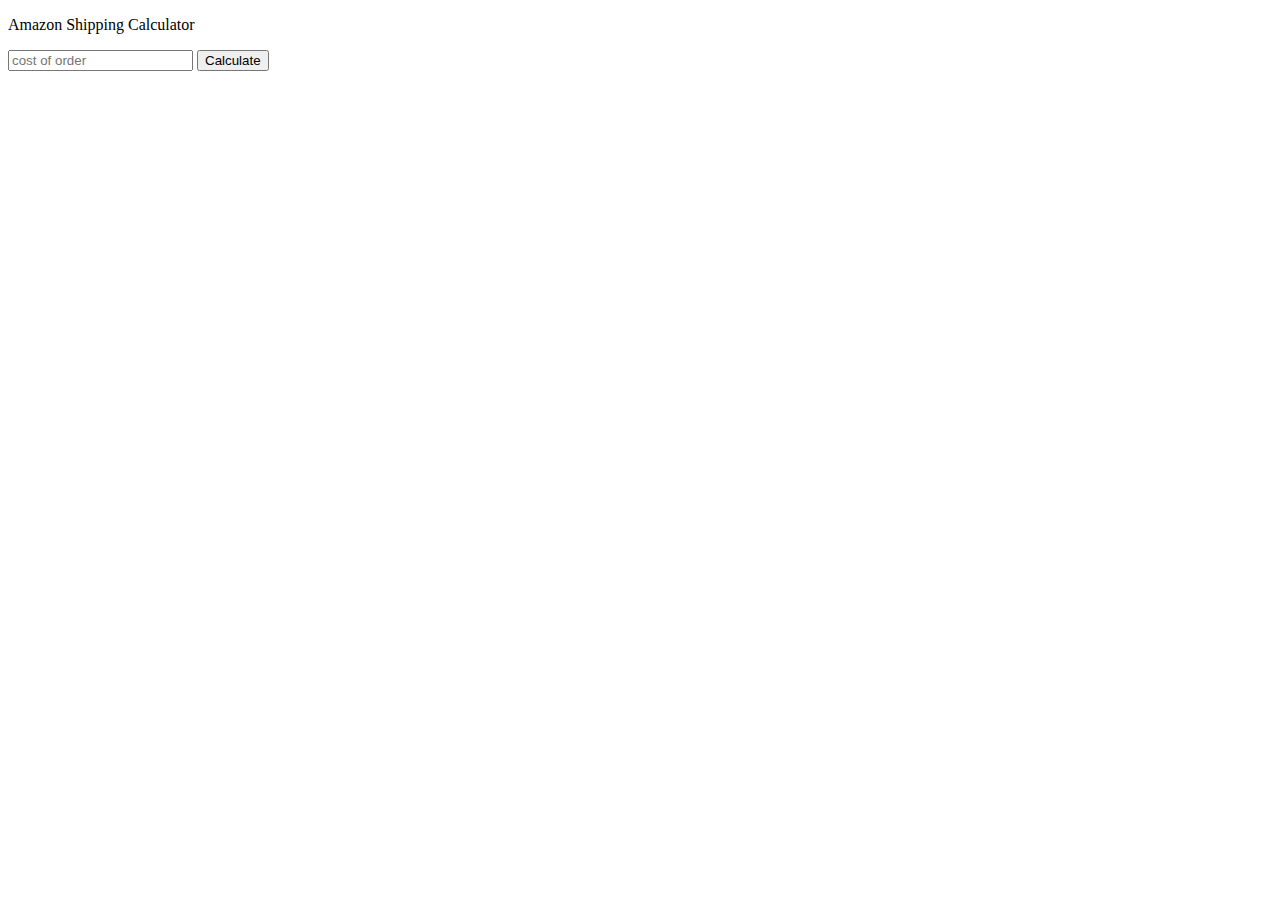
<file: Amazon-Clone/index.html>
<!DOCTYPE html>
<html lang="en">
  <head>
    <meta charset="UTF-8" />
    <meta name="viewport" content="width=device-width, initial-scale=1.0" />
    <title>Amazon</title>
  </head>
  <body>
    <p>Amazon Shipping Calculator</p>
    <input
      class="js-cost"
      placeholder="cost of order"
      onkeydown="handleCostKeyDown(event)"
    />
    <button onclick="calculatePrice() ">Calculate</button>
    <p class="js-price"></p>
    <script>
      function handleCostKeyDown(event) {
        if (event.key === "Enter") {
          calculatePrice();
        }
      }
      function calculatePrice() {
        const inputElement = document.querySelector(".js-cost");
        let cost = Number(inputElement.value);
        let price = cost < 40 ? cost + 10 : cost;
        document.querySelector(".js-price").innerHTML = price + "$";
      }
    </script>
  </body>
</html>
</file>
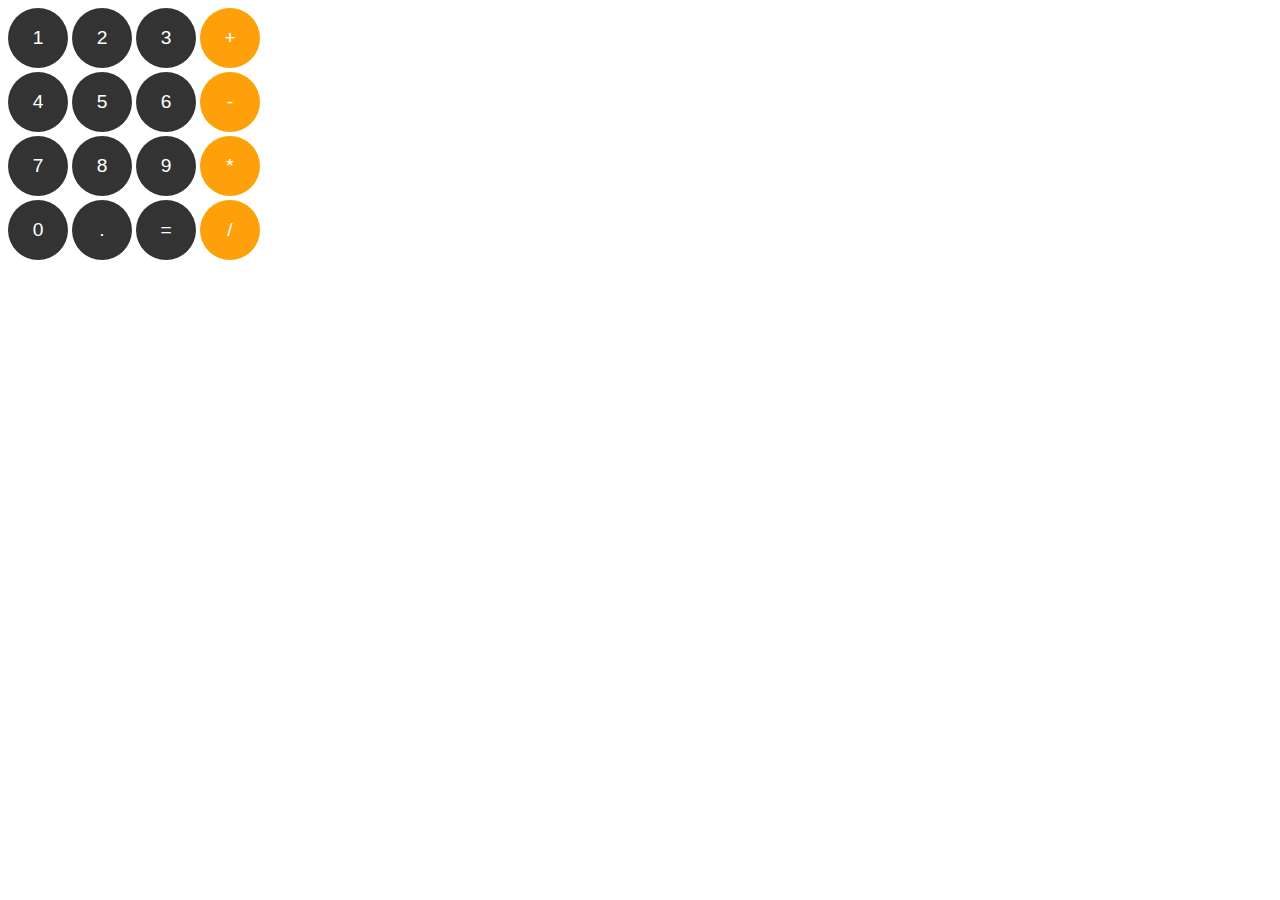
<file: calculatorProject/index.html>
<!DOCTYPE html>
<html lang="en">

<head>
  <meta charset="UTF-8">
  <meta name="viewport" content="width=device-width, initial-scale=1.0">
  <title>Calculator</title>
  <link rel="stylesheet" type="text/css" href="stylesheet.css">

</head>

<body>
  <div id="calculatorStyle">
  <button class="digitButton" onclick="calculation+='1'; console.log(calculation)">1</button>
  <button class="digitButton" onclick="calculation+='2'; console.log(calculation)">2</button>
  <button class="digitButton" onclick="calculation+='3'; console.log(calculation)">3</button>
  <button class="operationButton operationButtonColor" onclick="calculation+='+'; console.log(calculation)"> +</button>
  <button class="digitButton" onclick="calculation+='4'; console.log(calculation)">4</button>
  <button class="digitButton" onclick="calculation+='5'; console.log(calculation)">5</button>
  <button class="digitButton" onclick="calculation+='6'; console.log(calculation)">6</button>
  <button class="digitButton operationButtonColor" onclick="calculation+='-'; console.log(calculation)">-</button>
  <button class="digitButton" onclick="calculation+='7'; console.log(calculation)">7</button>
  <button class="digitButton" onclick="calculation+='8'; console.log(calculation)">8</button>
  <button class="digitButton" onclick="calculation+='9'; console.log(calculation)">9</button>
  <button class="operationButton operationButtonColor" onclick="calculation+='*'; console.log(calculation)"> *</button>
  <button class="digitButton" onclick="calculation+='0'; console.log(calculation)">0</button>
  <button class="digitButton" onclick="calculation+='.'; console.log(calculation)">.</button>
  <button class="digitButton" onclick="calculation=eval(calculation); console.log(calculation)">=</button>
  <button class="digitButton operationButtonColor" onclick="calculation+='/'; console.log(calculation)">/</button>
  
  


 
  
</div>



<script>
  let calculation='';
  
</script>
</body>

</html>
</file>
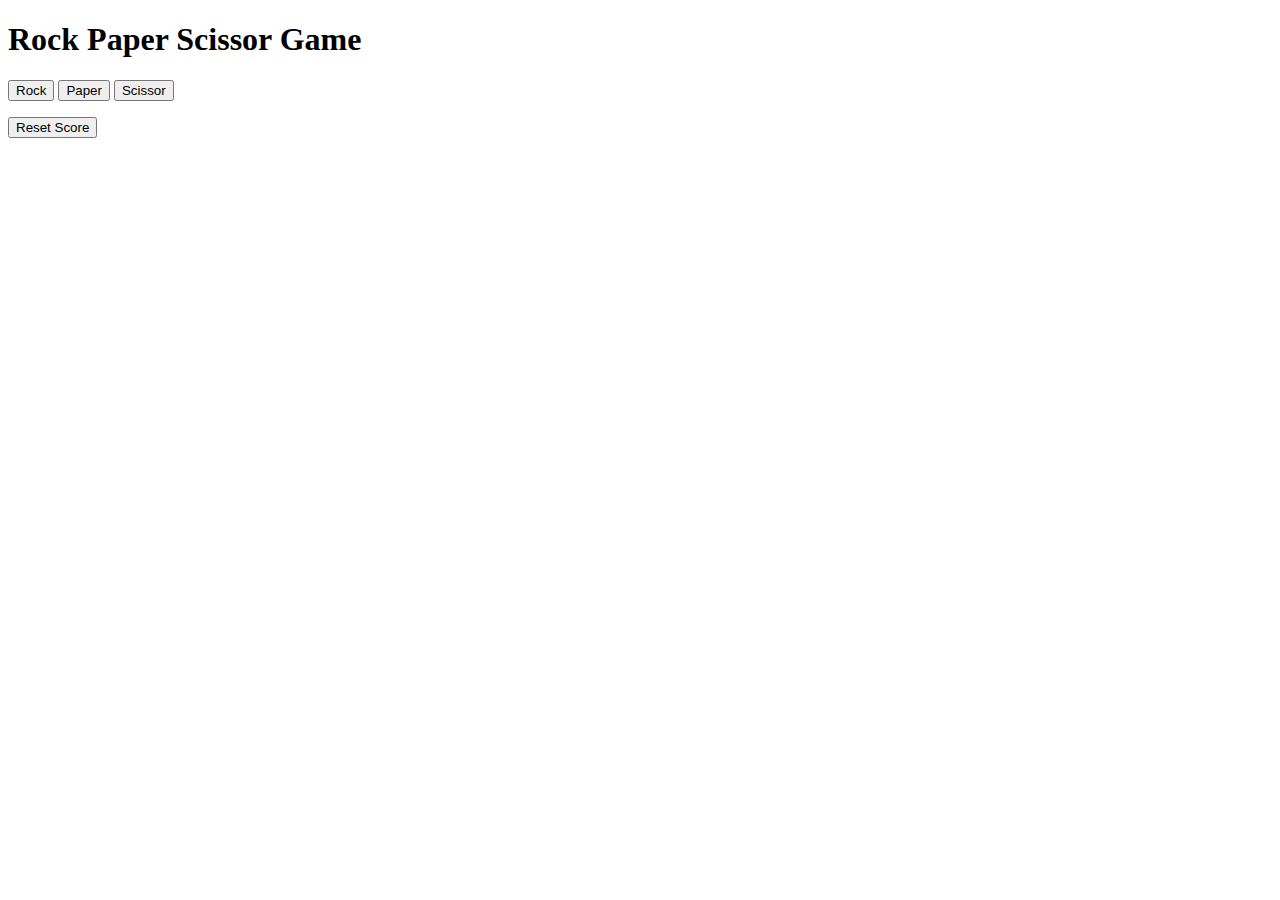
<file: RockPaperScissorGame/index.html>
<!DOCTYPE html>
<html lang="en">

<head>
  <meta charset="UTF-8">
  <meta name="viewport" content="width=device-width, initial-scale=1.0">
  <title>RockPaperScissorGame</title>
</head>

<body>
  <h1> Rock Paper Scissor Game</h1>
  <button onclick="playGame('Rock') ">Rock</button>
  <button onclick="playGame('Paper') ">Paper</button>
  <button onclick="playGame('Scissor')">Scissor</button>
  <p class="js-result"></p>
  <p class="js-moves"></p>
  <p class="js-score"></p>
  <button  onclick="resetScore() ">Reset Score</button>
  <script>
    const moves = ['Rock', 'Paper', 'Scissor'];
    let result = '';
    let score = JSON.parse(localStorage.getItem('score')) || { win: 0, lose: 0, tie: 0 };
  
    function resetScore() {
      
      score = { win: 0, lose: 0, tie: 0 };
      localStorage.removeItem('score');
      updateScoreButton();
      
    }
    function updateScoreButton()
    {
      document.querySelector('.js-score').innerHTML = (`Wins - ${score.win} , Losses - ${score.lose} , Tie- ${score.tie}`);
    }
    function playGame(playerMove) {
      let index = Math.floor(Math.random() * 3);

      const computerMove = moves[index];

      if (computerMove === playerMove) {
        score.tie++;
        result = 'tie';
      }
      else if (
        (computerMove === 'Rock' && playerMove === 'Scissor') ||
        (computerMove === 'Paper' && playerMove === 'Rock') ||
        (computerMove === 'Scissor' && playerMove === 'Paper')
      ) {
        score.lose++;
        result = 'lose';
      }
      else 
      {
        score.win++;
        result = 'win';
      }
      document.querySelector('.js-result').innerHTML = (result);
      document.querySelector('.js-moves').innerHTML = (`you picked ${playerMove} , computer picked ${computerMove} `);
      updateScoreButton();

     localStorage.setItem('score', JSON.stringify(score));
      
    } 

   

    


  </script>
</body>

</html>
</file>
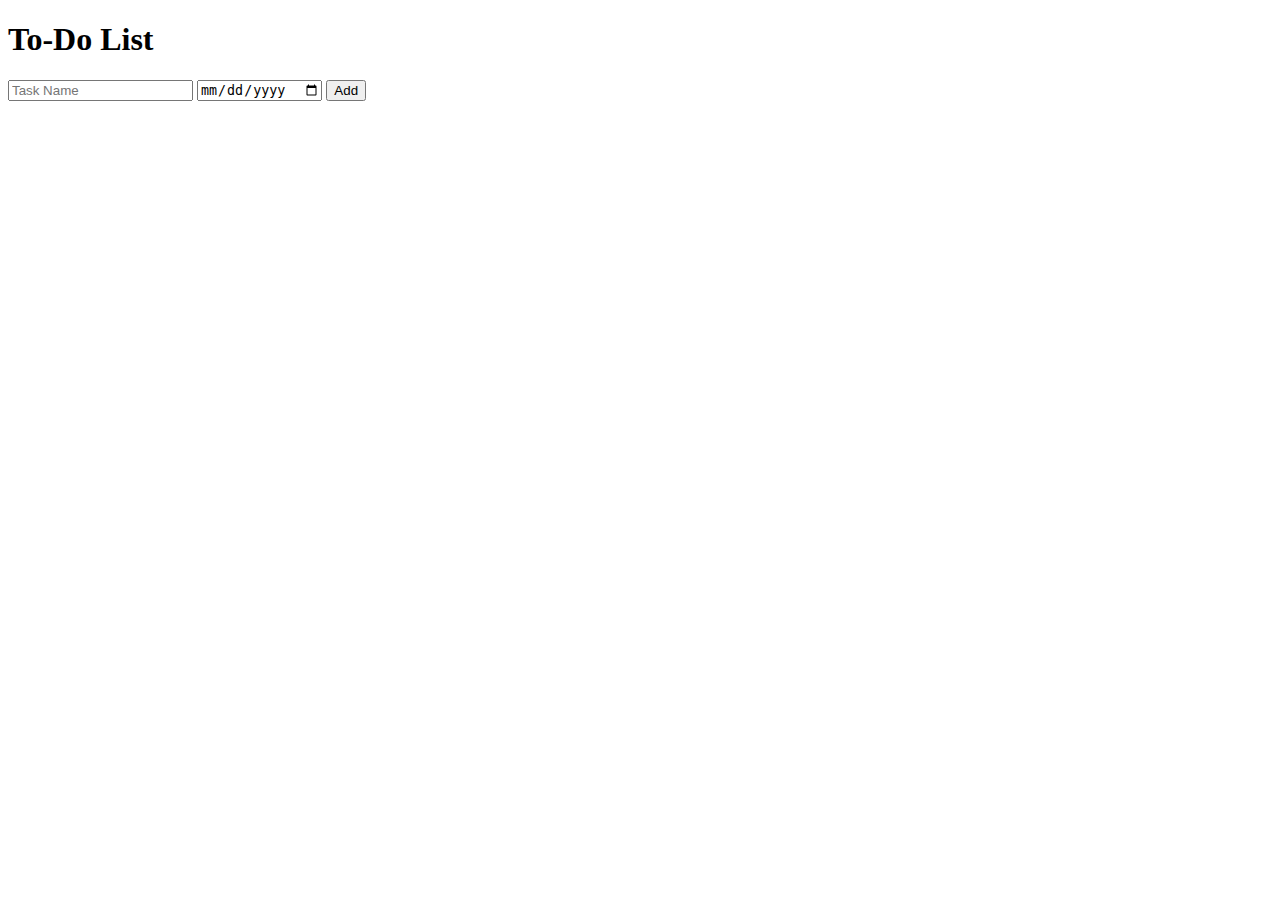
<file: To-Do List App/index.html>
<!DOCTYPE html>
<html lang="en">

<head>
  <meta charset="UTF-8" />
  <meta name="viewport" content="width=device-width, initial-scale=1.0" />
  <title>My ToDo List</title>
</head>

<body>
  <h1>To-Do List</h1>

  <input type="text" class="js-input-task-name" placeholder="Task Name" onkeydown="handleAddKeyButton(event)" />
  <input type="date" class="js-input-task-date"  onkeydown="handleAddKeyButton(event)" />
  <button onclick="addToDo(); displayToDoList()">Add</button>
  <div class="js-todo-display"></div>
  <p></p>
  <script src="toDo.js"></script>
</body>

</html>
</file>
<file: calculatorProject/stylesheet.css>
*
{
  border: 0;
}

/* id selector */
#calculatorStyle
{
  display: grid;
  grid-template-columns: repeat(4 , 60px);
  grid-gap: 4px; 
  
}
/* class selector */
.digitButton , .operationButton
{
  display: flex;
  align-items: center;
  justify-content: center;
  color: white;
  background-color: #333333;
  border-radius: 30px;
  height: 60px;
  width: 60px;
  font-size: larger;
}
.operationButtonColor
{
  background-color: #fea00a;
}
.digitButton:hover , .operationButton:hover
{
  cursor: pointer;
}
</file>
